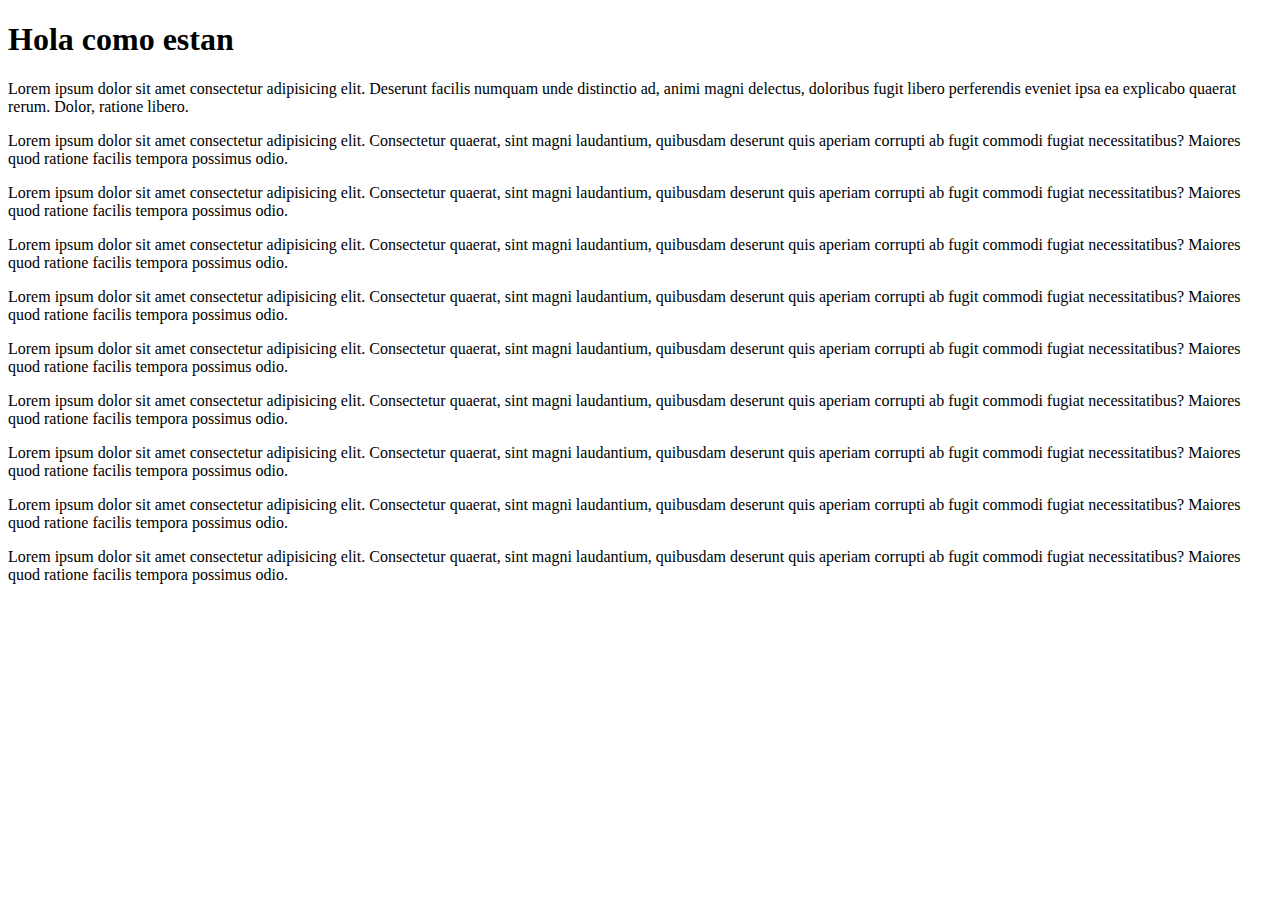
<file: Semana 1/Index.html>
<!DOCTYPE html>
<html lang="en">
<head>
    <meta charset="UTF-8">
    <meta name="viewport" content="width=device-width, initial-scale=1.0">
    <title>Document</title>
</head>
<body>
    <h1>Hola como estan</h1>

    <p>Lorem ipsum dolor sit amet consectetur adipisicing elit. Deserunt facilis numquam unde distinctio ad, animi magni delectus, doloribus fugit libero perferendis eveniet ipsa ea explicabo quaerat rerum. Dolor, ratione libero.</p>
    <p>Lorem ipsum dolor sit amet consectetur adipisicing elit. Consectetur quaerat, sint magni laudantium, quibusdam deserunt quis aperiam corrupti ab fugit commodi fugiat necessitatibus? Maiores quod ratione facilis tempora possimus odio.</p>
    <p>Lorem ipsum dolor sit amet consectetur adipisicing elit. Consectetur quaerat, sint magni laudantium, quibusdam deserunt quis aperiam corrupti ab fugit commodi fugiat necessitatibus? Maiores quod ratione facilis tempora possimus odio.</p>
    <p>Lorem ipsum dolor sit amet consectetur adipisicing elit. Consectetur quaerat, sint magni laudantium, quibusdam deserunt quis aperiam corrupti ab fugit commodi fugiat necessitatibus? Maiores quod ratione facilis tempora possimus odio.</p>
    <p>Lorem ipsum dolor sit amet consectetur adipisicing elit. Consectetur quaerat, sint magni laudantium, quibusdam deserunt quis aperiam corrupti ab fugit commodi fugiat necessitatibus? Maiores quod ratione facilis tempora possimus odio.</p>
    <p>Lorem ipsum dolor sit amet consectetur adipisicing elit. Consectetur quaerat, sint magni laudantium, quibusdam deserunt quis aperiam corrupti ab fugit commodi fugiat necessitatibus? Maiores quod ratione facilis tempora possimus odio.</p>
    <p>Lorem ipsum dolor sit amet consectetur adipisicing elit. Consectetur quaerat, sint magni laudantium, quibusdam deserunt quis aperiam corrupti ab fugit commodi fugiat necessitatibus? Maiores quod ratione facilis tempora possimus odio.</p>
    <p>Lorem ipsum dolor sit amet consectetur adipisicing elit. Consectetur quaerat, sint magni laudantium, quibusdam deserunt quis aperiam corrupti ab fugit commodi fugiat necessitatibus? Maiores quod ratione facilis tempora possimus odio.</p>
    <p>Lorem ipsum dolor sit amet consectetur adipisicing elit. Consectetur quaerat, sint magni laudantium, quibusdam deserunt quis aperiam corrupti ab fugit commodi fugiat necessitatibus? Maiores quod ratione facilis tempora possimus odio.</p>
    <p>Lorem ipsum dolor sit amet consectetur adipisicing elit. Consectetur quaerat, sint magni laudantium, quibusdam deserunt quis aperiam corrupti ab fugit commodi fugiat necessitatibus? Maiores quod ratione facilis tempora possimus odio.</p>
    
    <script src="code.js"></script>
</body>
</html>
</file>
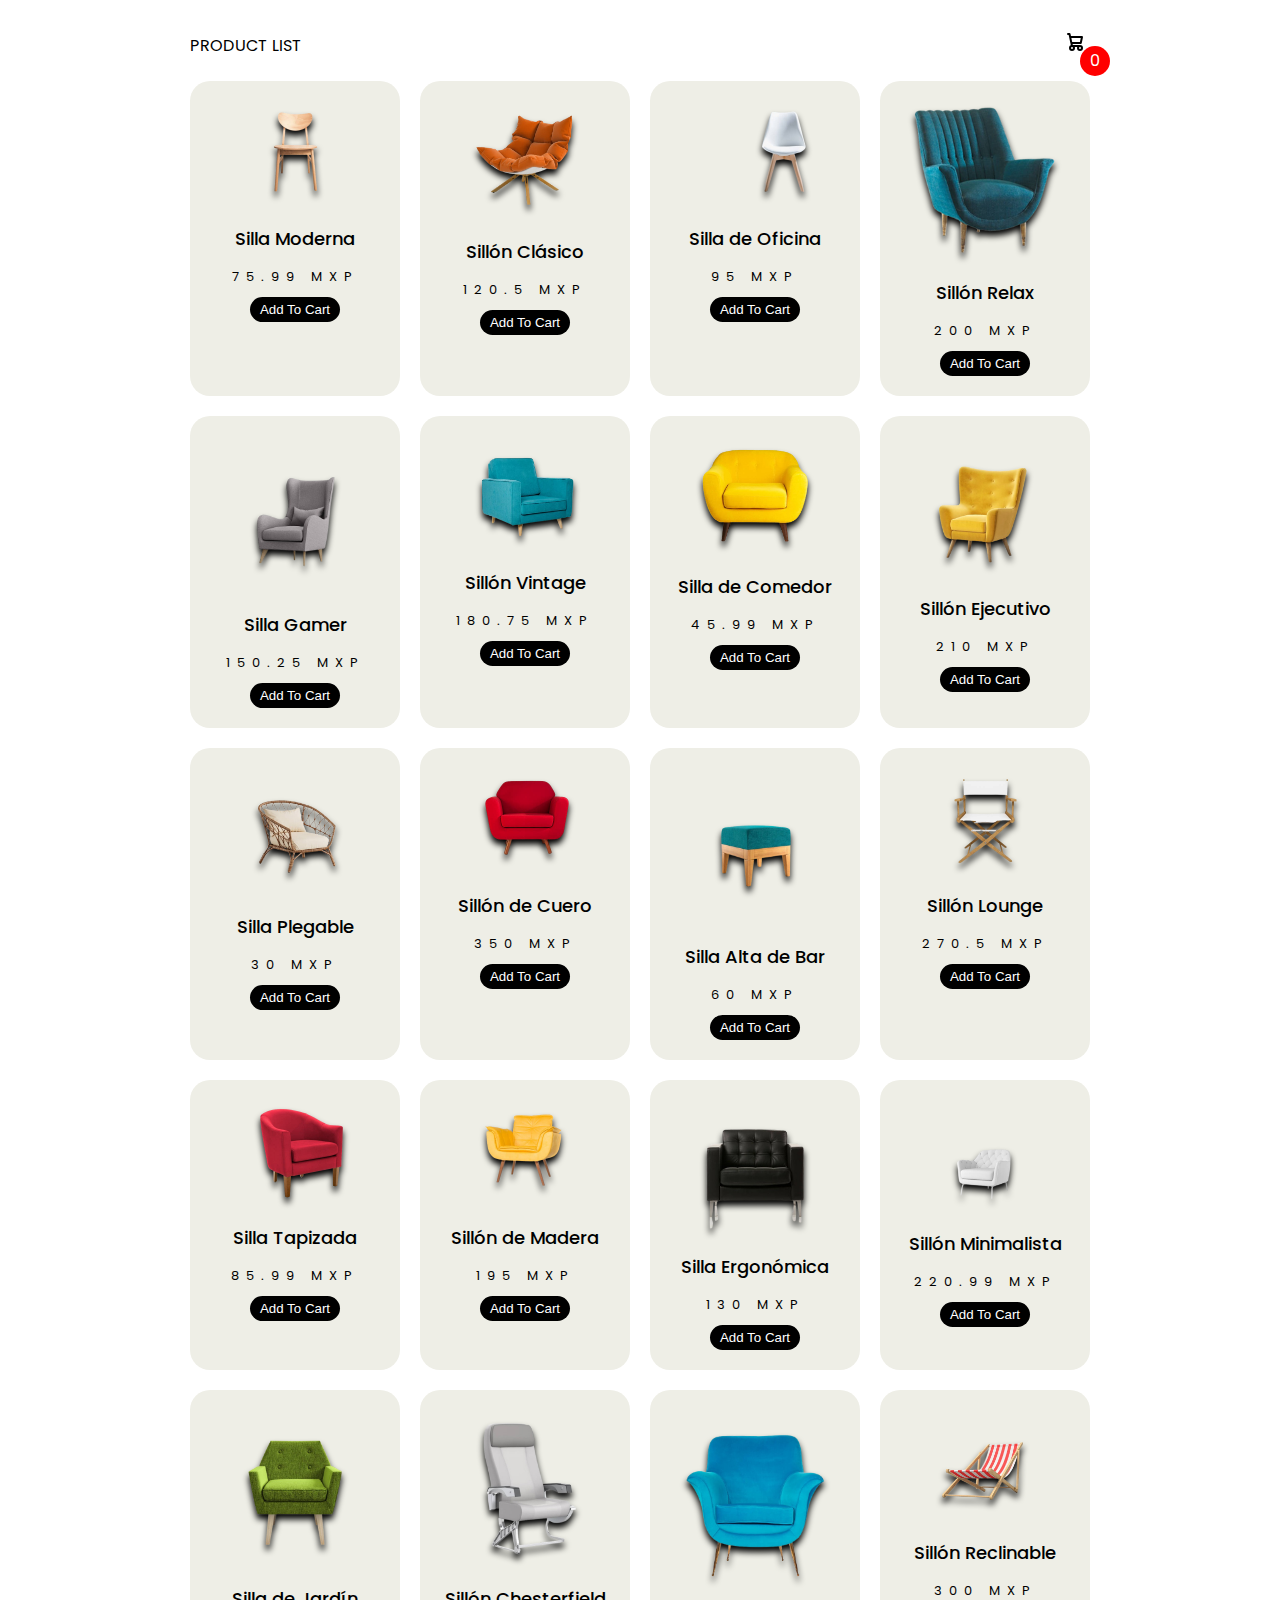
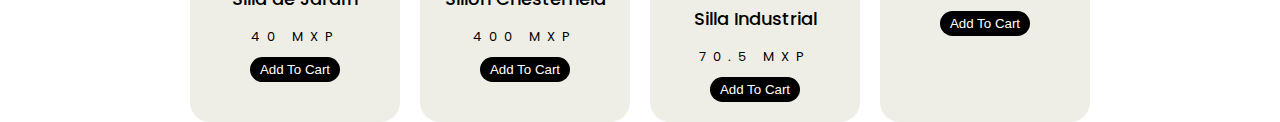
<file: Semana 10/index.html>
<!DOCTYPE html>
<html lang="en">
<head>
    <meta charset="UTF-8">
    <meta name="viewport" content="width=device-width, initial-scale=1.0">
    <!--Importar el estilo css-->
    <link rel="stylesheet" href="style.css">
    <title>Proyecto Ecommerce</title>
</head>
<body>
    <div class="container">
        <header>
            <div class="title">PRODUCT LIST</div>
            <div class="icon-cart">
                <!--Referencia del icono https://flowbite.com/icons/-->
                <svg class="w-6 h-6 text-gray-800 dark:text-white" aria-hidden="true" xmlns="http://www.w3.org/2000/svg" width="24" height="24" fill="none" viewBox="0 0 24 24">
                    <path stroke="currentColor" stroke-linecap="round" stroke-linejoin="round" stroke-width="2" d="M5 4h1.5L9 16m0 0h8m-8 0a2 2 0 1 0 0 4 2 2 0 0 0 0-4Zm8 0a2 2 0 1 0 0 4 2 2 0 0 0 0-4Zm-8.5-3h9.25L19 7H7.312"/>
                  </svg>
                <span>0</span>
            </div>
        </header>

        <div class="listProduct">
            <div class="item">
                
            </div>
        </div>
    </div>

    <div class="cartTab">
        <h1>Shooping Cart</h1>
        <div class="listCart">
            <div class="item">
            </div>
        </div>
        <div class="btn">
            <button class="close">CLOSE</button>
            <button class="checkout">CHECK OUT</button>
        </div>
    </div>
    <script src="app.js"></script>
</body>
</html>
</file>
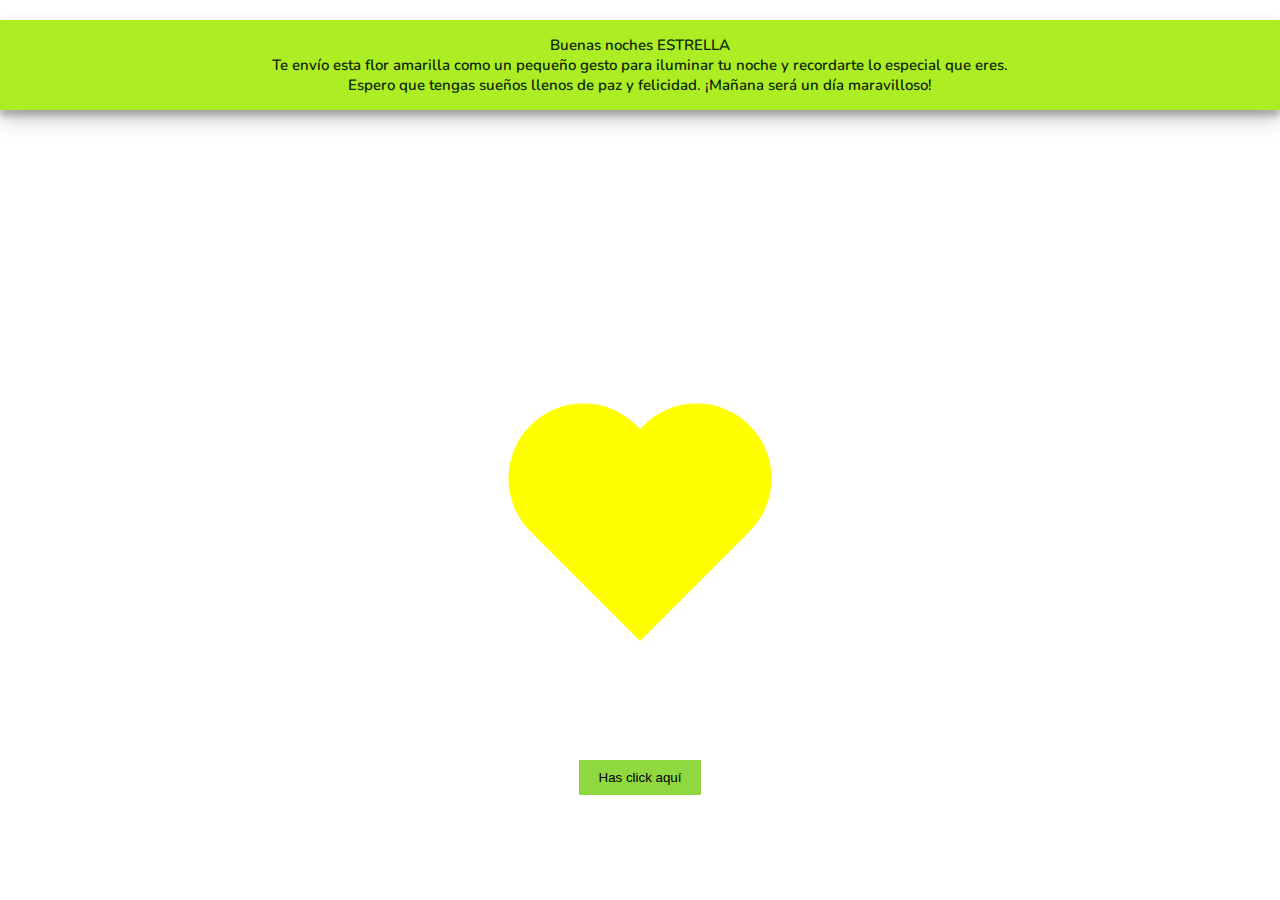
<file: Semana 15/index.html>
<!DOCTYPE html>
<html lang="en">
<head>
    <meta charset="UTF-8">
    <style>
        .back {

            position: fixed;
            padding: 0;
            margin: 0;
            top: 0;
            left: 0;
            width: 100%;
            height: 100%;
            background: white;
            animation-name: backdiv;
            animation-duration: 3500ms;
            animation-iteration-count: infinite;
            height: 100vh;
        }

        .heart {
            position: absolute;
            margin: auto;
            top: 170px;
            right: 0;
            bottom: 0;
            left: 0;
            background-color: yellow;
            height: 150px;
            width: 150px;
            transform: rotate(-45deg);
            animation-name: beat;
            animation-duration: 3500ms;
            animation-iteration-count: infinite;
        }

        .heart:after {
            background-color: yellow;
            content: "";
            border-radius: 50%;
            position: absolute;
            width: 150px;
            height: 150px;
            top: 0;
            left: 80px;
        }

        .heart:before {
            background-color: yellow;
            content: "";
            border-radius: 50%;
            position: absolute;
            width: 150px;
            height: 150px;
            top: -80px;
            left: 0;
        }

        @keyframes backdiv {
            50% {
                background: #87eb7efd;
            }
        }

        @keyframes beat {
            0% {
                transform: scale(1) rotate(-45deg);
            }

            50% {
                transform: scale(0.6) rotate(-45deg);
            }
        }

        .bday {
            text-align: center;
            box-shadow: 0 10px 20px rgba(0, 0, 0, 0.19), 0 6px 6px rgba(0, 0, 0, 0.23);
            font-size: 15px;
            font-family: 'Nunito', sans-serif;
            font-weight: 600;
            color: #0e2804;
            margin: 20px auto;
            padding: 15px;
            background-color: #aded23;
        }

        button {
            background-color: rgb(143, 216, 64);
            display: block; 
            margin: 20px auto; 
            padding: 10px 20px; 
            color: white; 
            border: none;
            margin-top: 70vh;
             
        }
        a{
            color: black;
            font-weight: 20px;
            text-decoration: none;
        }

        .elements {
            display: flex;
            align-items: center;
            justify-content: center;
           
        }
    </style>
    <link rel="preconnect" href="https://fonts.gstatic.com">
    <link rel="preconnect" href="https://fonts.googleapis.com">
<link rel="preconnect" href="https://fonts.gstatic.com" crossorigin>
<link href="https://fonts.googleapis.com/css2?family=Pacifico&display=swap" rel="stylesheet">
    <link href="https://fonts.googleapis.com/css2?family=Nunito:wght@600&display=swap" rel="stylesheet">
    <title>Flores Amarillas</title>
</head>
<body>
    <div class="back">
        <div class="bday">Buenas noches ESTRELLA <br>Te envío esta flor amarilla como un pequeño gesto para iluminar tu noche y recordarte lo especial que eres.<br> Espero que tengas sueños llenos de paz y felicidad. ¡Mañana será un día maravilloso!</div>
        
        <div class="elements">
            <div class="heart"></div>
            <footer>
                <div class="boton">
                    <button><a href="index2.html"><span>Has click aquí</span></a></button>
                </div>
            </footer>
        </div>
       
    </div>
    
</body>
</html>
</file>
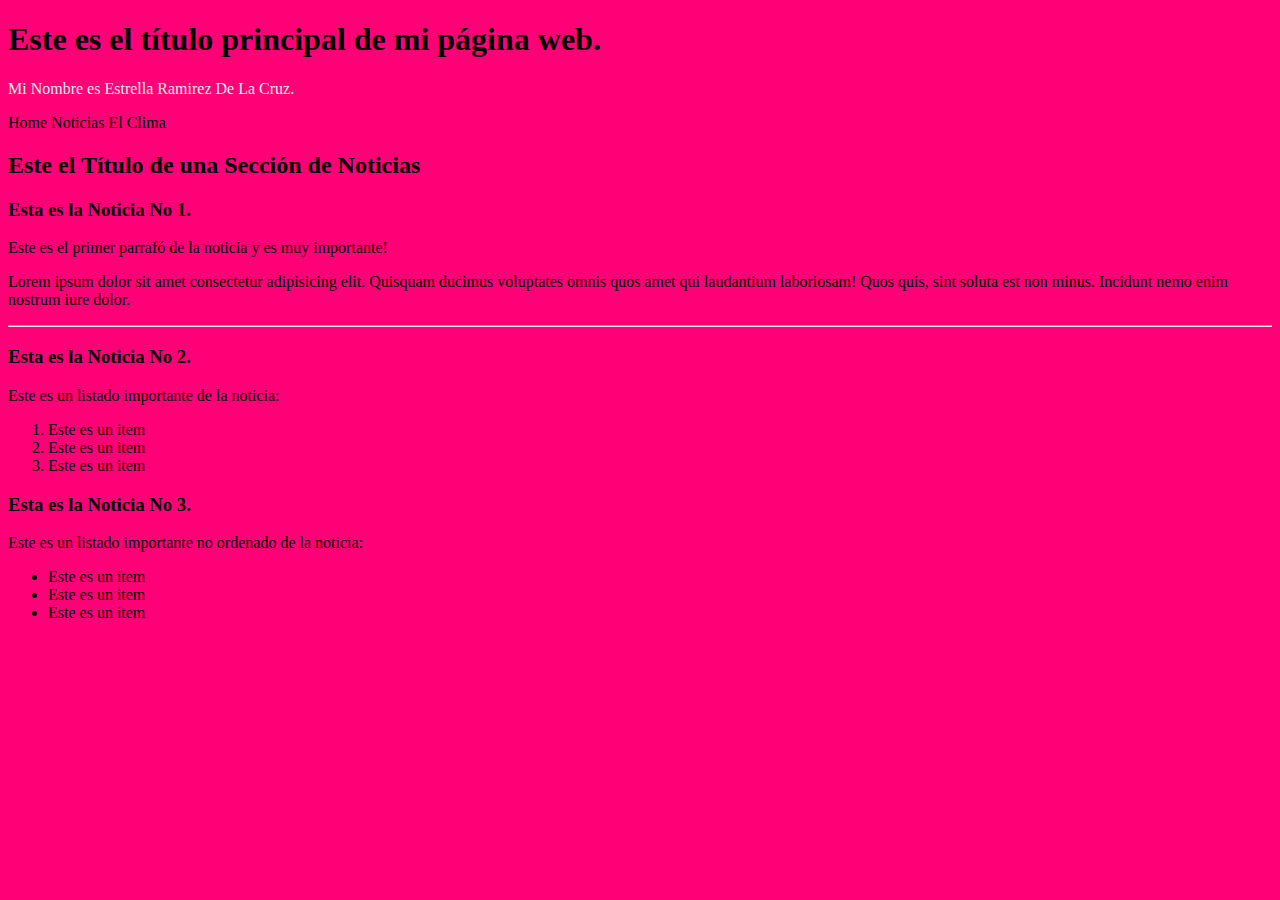
<file: Semana 2/Index.html>
<!DOCTYPE html>
<html lang="en">
<head>
    <meta charset="UTF-8">
    <meta name="viewport" content="width=device-width, initial-scale=1.0">
    <title>Mi Página Web</title>
</head>
<body style="background-color: rgb(255, 0, 119);">
    <h1>Este es el título principal de mi página web.</h1>
    
    <p style="color: rgb(234, 234, 234);">Mi Nombre es Estrella Ramirez De La Cruz.</p>
    
    <p>Home Noticias El Clima</p>

    <h2>Este el Título de una Sección de Noticias</h2>

    <h3>Esta es la Noticia No 1.</h3>

    <p>Este es el primer parrafó de la noticia y es muy importante!</p>

    <p>Lorem ipsum dolor sit amet consectetur adipisicing elit. 
    Quisquam ducimus voluptates omnis quos amet qui laudantium laboriosam!
    Quos quis, sint soluta est non minus. Incidunt nemo enim nostrum iure dolor.</p>
    <hr>

    <h3>Esta es la Noticia No 2.</h3>

    <p>Este es un listado importante de la noticia:</p>
    <ol>
        <li>Este es un item</li>
        <li>Este es un item</li>
        <li>Este es un item</li>
    </ol>

    <h3>Esta es la Noticia No 3.</h3>

    <p>Este es un listado importante no ordenado de la noticia:</p>
    <ul>
        <li>Este es un item</li>
        <li>Este es un item</li>
        <li>Este es un item</li>
    </ul>
</body>
</html>
</file>
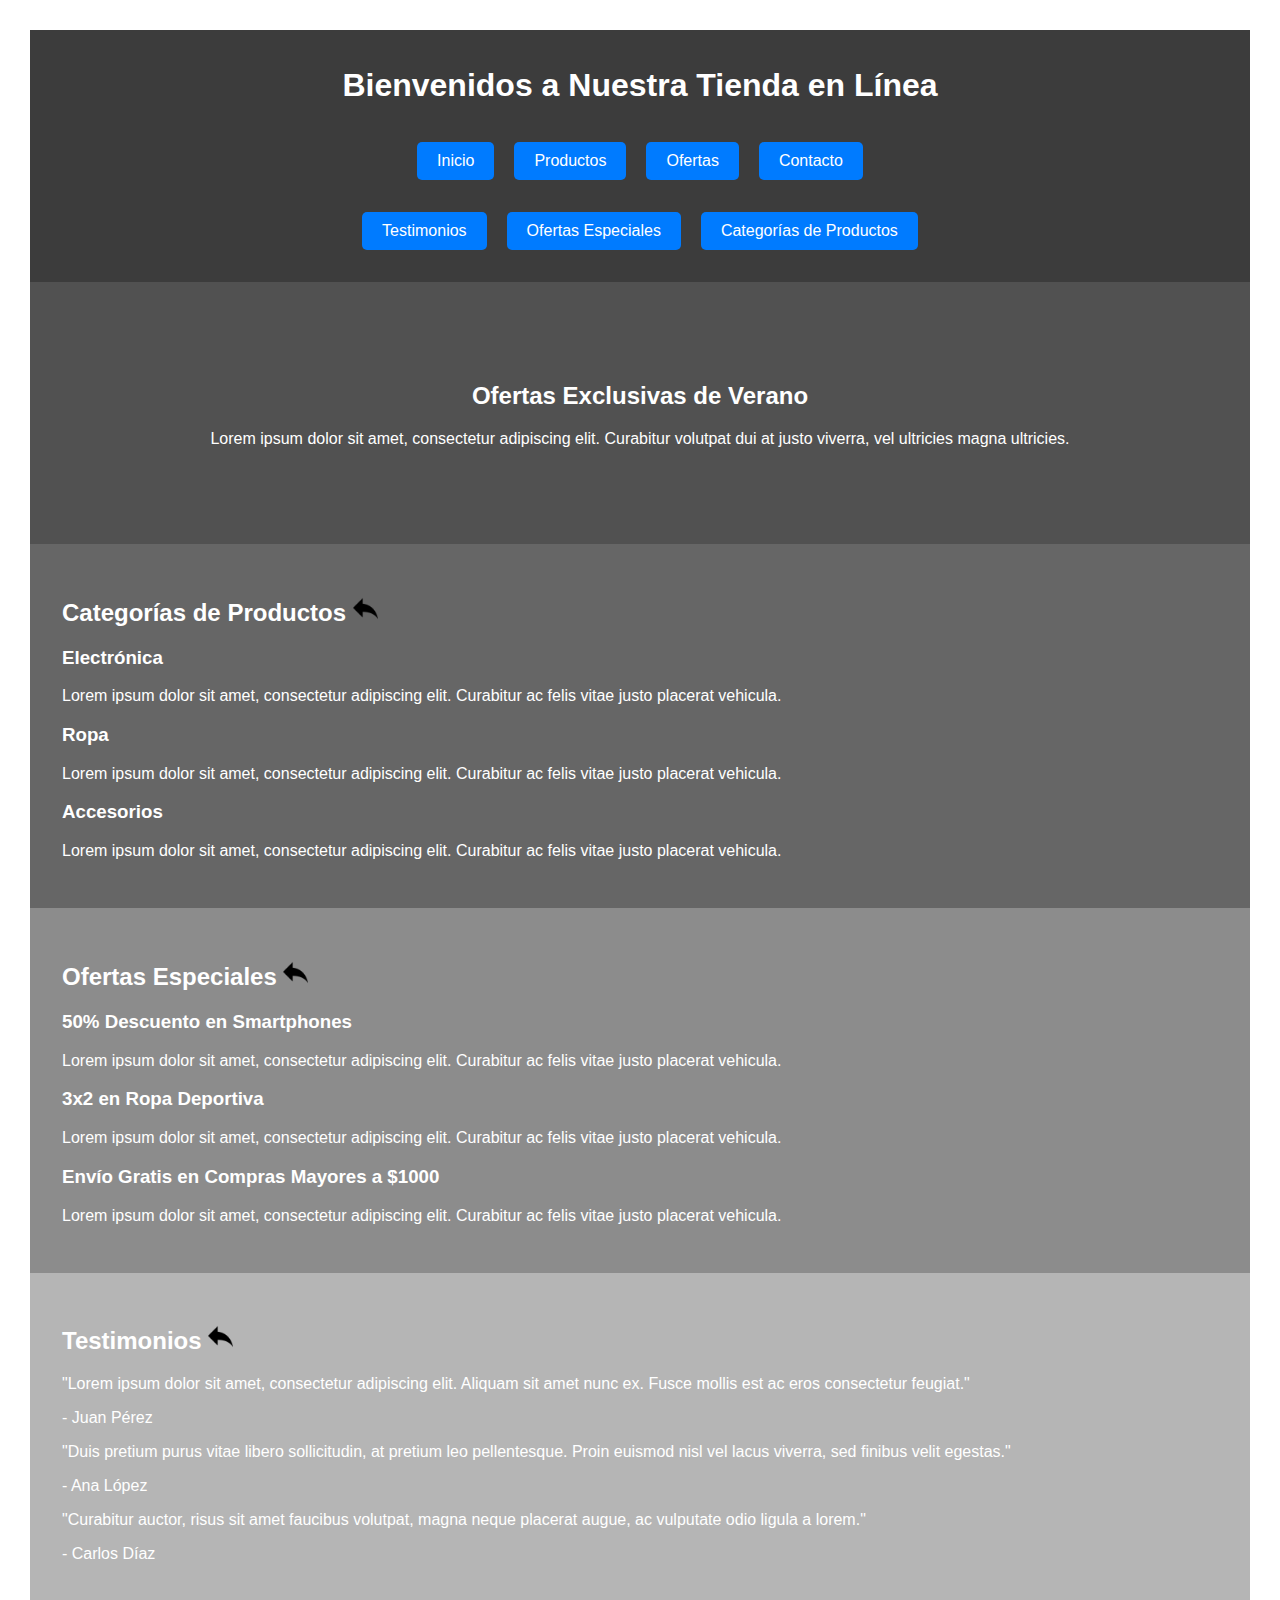
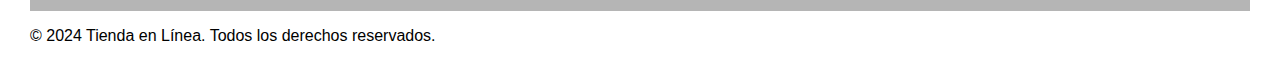
<file: Semana 3/Index.html>
<!DOCTYPE html>
<html lang="en">

<head>
    <meta charset="UTF-8">
    <meta name="viewport" content="width=device-width, initial-scale=1.0">
    <title>Semana 3 Sitio Web Personal</title>
    <link rel="stylesheet" href="style.css">
</head>

<body>
    <header>
        <h1>Bienvenidos a Nuestra Tienda en Línea</h1>
        <nav id="my_nav">
            <div class="out">
                <a href="#">Inicio</a></li>
                <a href="#">Productos</a></li>
                <a href="#">Ofertas</a></li>
                <a href="#">Contacto</a></li>
            </div>
            <div class="in">
                <a href="#section_testimonials">Testimonios</a>
                <a href="#section_offers">Ofertas Especiales</a>
                <a href="#section_categories">Categorías de Productos</a>
            </div>
        </nav>
    </header>

    <section class="hero">
        <h2>Ofertas Exclusivas de Verano</h2>
        <p>Lorem ipsum dolor sit amet, consectetur adipiscing elit. Curabitur volutpat dui at justo viverra, vel
            ultricies magna ultricies.</p>
    </section>

    <section class="s1" id="section_categories">
        <h2>Categorías de Productos
            <a href="#my_nav">
                <img class="my_back" src="/Semana 3/assets/back.png" alt="back">
            </a>
        </h2>
        <div>
            <h3>Electrónica</h3>
            <p>Lorem ipsum dolor sit amet, consectetur adipiscing elit. Curabitur ac felis vitae justo placerat
                vehicula.</p>
        </div>
        <div>
            <h3>Ropa</h3>
            <p>Lorem ipsum dolor sit amet, consectetur adipiscing elit. Curabitur ac felis vitae justo placerat
                vehicula.</p>
        </div>
        <div>
            <h3>Accesorios</h3>
            <p>Lorem ipsum dolor sit amet, consectetur adipiscing elit. Curabitur ac felis vitae justo placerat
                vehicula.</p>
        </div>
    </section>
    <section class="s2" id="section_offers">
        <h2>Ofertas Especiales
            <a href="#my_nav">
                <img class="my_back" src="/Semana 3/assets/back.png" alt="back">
            </a>
        </h2>
        <div>
            <h3>50% Descuento en Smartphones</h3>
            <p>Lorem ipsum dolor sit amet, consectetur adipiscing elit. Curabitur ac felis vitae justo placerat
                vehicula.</p>
        </div>
        <div>
            <h3>3x2 en Ropa Deportiva</h3>
            <p>Lorem ipsum dolor sit amet, consectetur adipiscing elit. Curabitur ac felis vitae justo placerat
                vehicula.</p>
        </div>
        <div>
            <h3>Envío Gratis en Compras Mayores a $1000</h3>
            <p>Lorem ipsum dolor sit amet, consectetur adipiscing elit. Curabitur ac felis vitae justo placerat
                vehicula.</p>
        </div>
    </section>

    <section class="s3" id="section_testimonials">
        <h2>Testimonios
            <a href="#my_nav">
                <img class="my_back" src="/Semana 3/assets/back.png" alt="back">
            </a>
        </h2>
        <div>
            <p>"Lorem ipsum dolor sit amet, consectetur adipiscing elit. Aliquam sit amet nunc ex. Fusce mollis est ac
                eros consectetur feugiat."</p>
            <p>- Juan Pérez</p>
        </div>
        <div>
            <p>"Duis pretium purus vitae libero sollicitudin, at pretium leo pellentesque. Proin euismod nisl vel lacus
                viverra, sed finibus velit egestas."</p>
            <p>- Ana López</p>
        </div>
        <div>
            <p>"Curabitur auctor, risus sit amet faucibus volutpat, magna neque placerat augue, ac vulputate odio ligula
                a lorem."</p>
            <p>- Carlos Díaz</p>
        </div>
    </section>

    <footer>
        <p>&copy; 2024 Tienda en Línea. Todos los derechos reservados.</p>
    </footer>
</body>

</html>
</file>
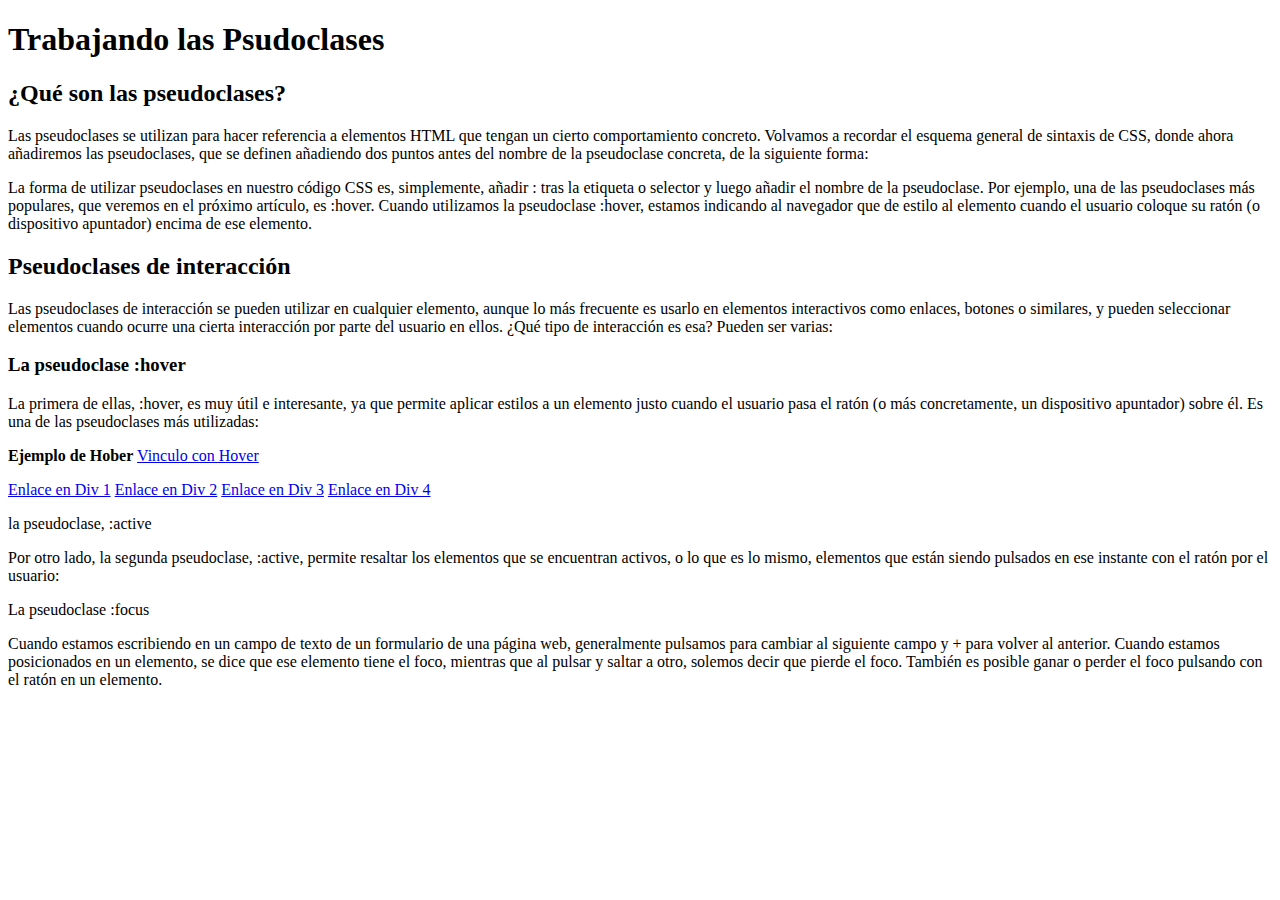
<file: Semana 4/Index.html>
<!DOCTYPE html>
<html lang="en">
<head>
    <meta charset="UTF-8">
    <meta name="viewport" content="width=device-width, initial-scale=1.0">
    <link rel="stylesheet" href="style.css">
    <title>Pseudo Clases</title>

</head>
<body>
    <h1>Trabajando las Psudoclases</h1>
    <h2>¿Qué son las pseudoclases?</h2>
    <p>Las pseudoclases se utilizan para hacer referencia a elementos HTML que tengan un cierto comportamiento concreto. Volvamos a recordar el esquema general de sintaxis de CSS, donde ahora añadiremos las pseudoclases, que se definen añadiendo dos puntos antes del nombre de la pseudoclase concreta, de la siguiente forma:</p>
    <p>La forma de utilizar pseudoclases en nuestro código CSS es, simplemente, añadir : tras la etiqueta o selector y luego añadir el nombre de la pseudoclase. Por ejemplo, una de las pseudoclases más populares, que veremos en el próximo artículo, es :hover.
    Cuando utilizamos la pseudoclase :hover, estamos indicando al navegador que de estilo al elemento cuando el usuario coloque su ratón (o dispositivo apuntador) encima de ese elemento.</p>
    <h2>Pseudoclases de interacción</h2>
    <p>Las pseudoclases de interacción se pueden utilizar en cualquier elemento, aunque lo más frecuente es usarlo en elementos interactivos como enlaces, botones o similares, y pueden seleccionar elementos cuando ocurre una cierta interacción por parte del usuario en ellos. ¿Qué tipo de interacción es esa? Pueden ser varias:</p>
    <h3>La pseudoclase :hover</h3>
    <p>La primera de ellas, :hover, es muy útil e interesante, ya que permite aplicar estilos a un elemento justo cuando el usuario pasa el ratón (o más concretamente, un dispositivo apuntador) sobre él. Es una de las pseudoclases más utilizadas:</p>
    <p><strong>Ejemplo de Hober</strong>
    <a href="#">Vinculo con Hover</a>
    </p>
    <div>
        <a href="#">Enlace en Div 1</a>
        <a href="#">Enlace en Div 2</a>
        <a href="#">Enlace en Div 3</a>
        <a href="#">Enlace en Div 4</a>
    </div>
    <p>la pseudoclase, :active</p>
    <p>Por otro lado, la segunda pseudoclase, :active, permite resaltar los elementos que se encuentran activos,  o lo que es lo mismo, elementos que están siendo pulsados en ese instante con el ratón por el usuario:</p>
    
    <p>La pseudoclase :focus</p>
    <p>Cuando estamos escribiendo en un campo de texto de un formulario de una página web, generalmente pulsamos  para cambiar al siguiente campo y + para volver al anterior. Cuando estamos posicionados en un elemento, se dice que ese elemento tiene el foco, mientras que al pulsar  y saltar a otro, solemos decir que pierde el foco. También es posible ganar o perder el foco pulsando con el ratón en un elemento.</p>
    
</body>
</html>
</file>
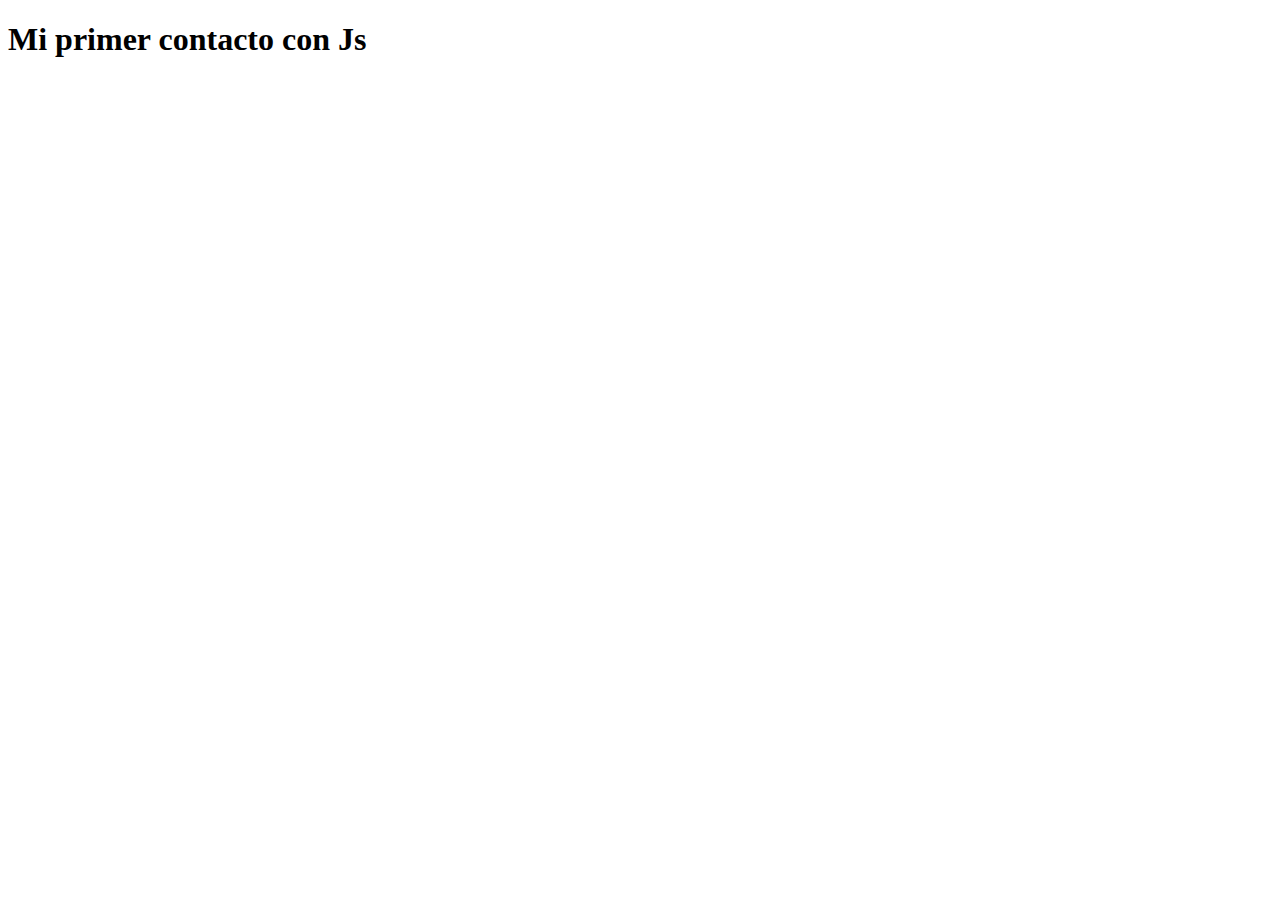
<file: Semana 5/Index.html>
<!DOCTYPE html>
<html lang="en">
<head>
    <meta charset="UTF-8">
    <meta name="viewport" content="width=device-width, initial-scale=1.0">
    <title>Empezando con JS</title>
    <head>
        <body>
           <h1>Mi primer contacto con Js</h1> 
           <!--Esta linea integra js-->
          <script src="variables.js"></script>
        </body>
    </head>
 </html>
</file>
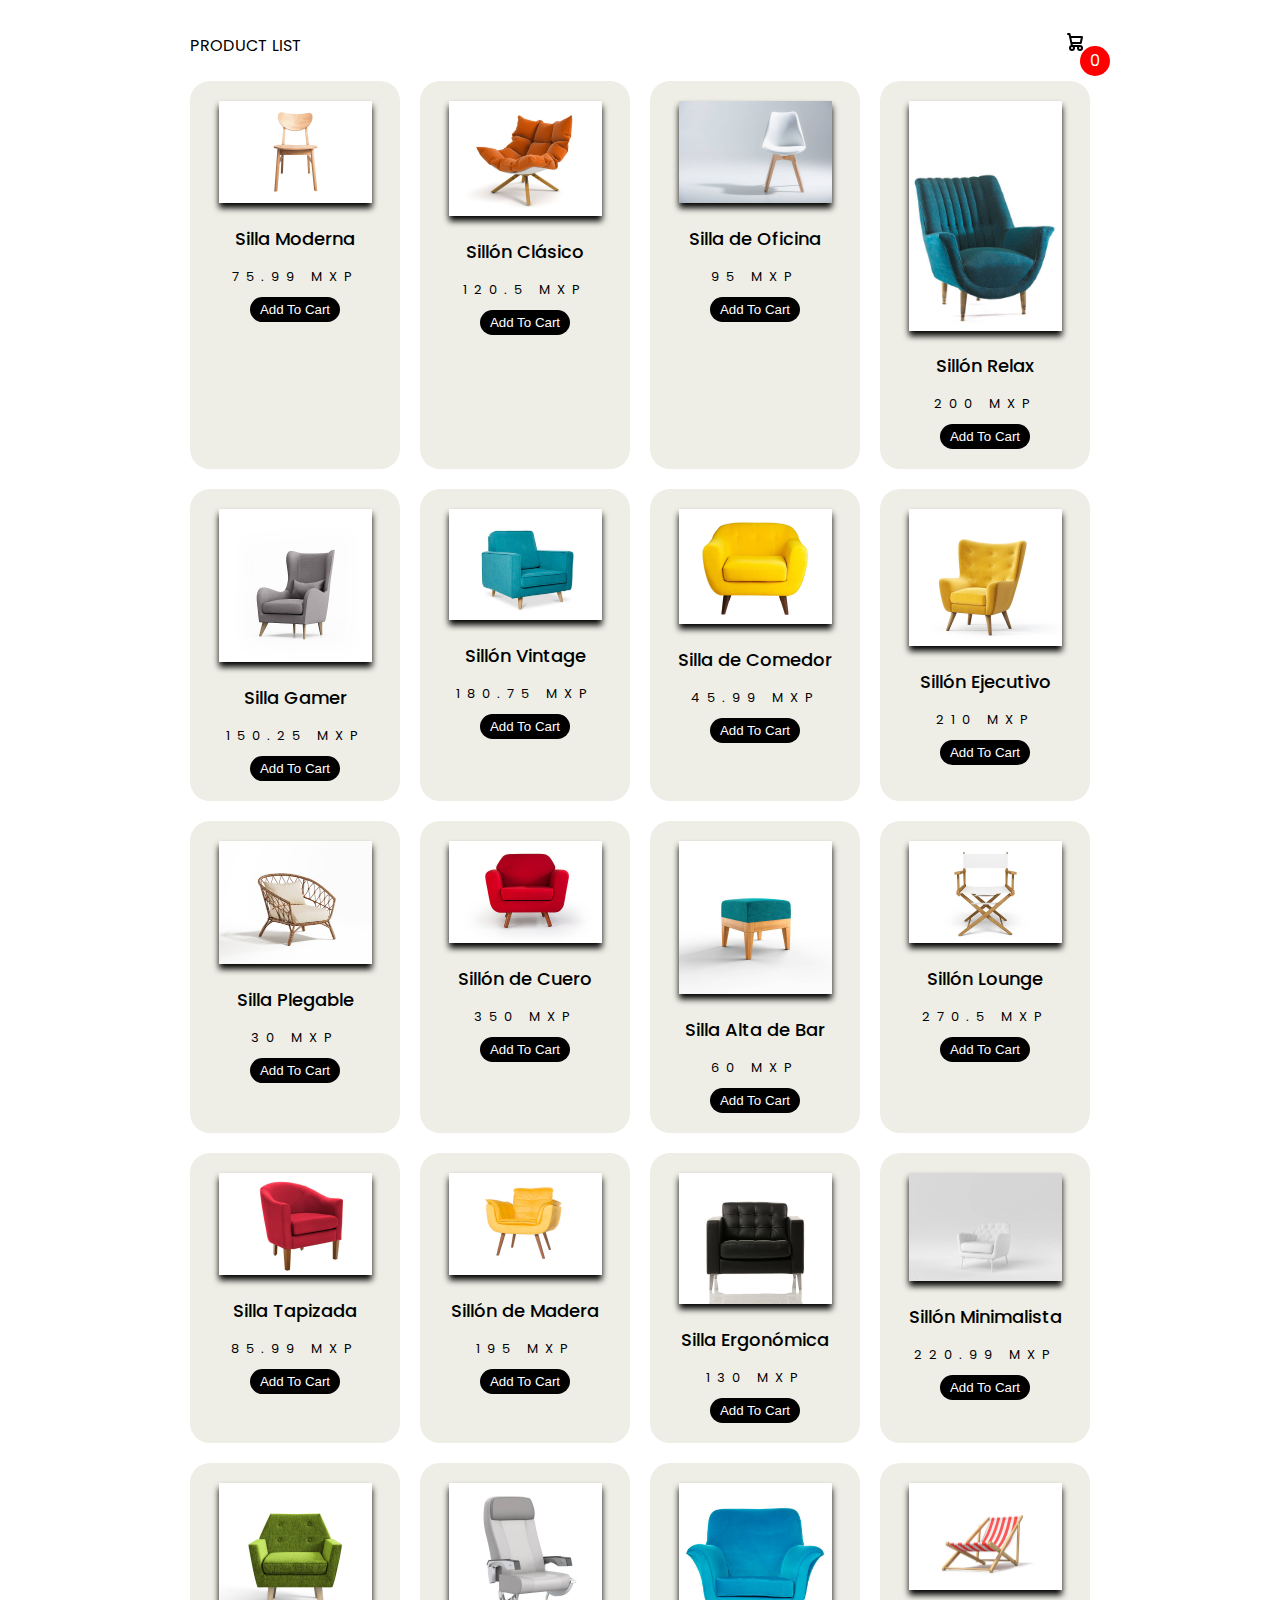
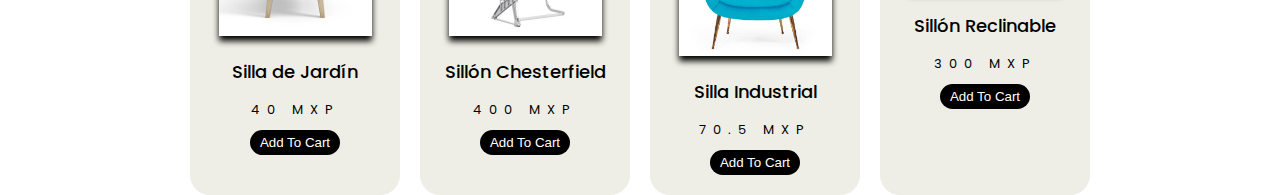
<file: Semana 9/index.html>
<!DOCTYPE html>
<html lang="en">
<head>
    <meta charset="UTF-8">
    <meta name="viewport" content="width=device-width, initial-scale=1.0">
    <!--Importar el estilo css-->
    <link rel="stylesheet" href="style.css">
    <title>Proyecto Ecommerce</title>
</head>
<body>
    <div class="container">
        <header>
            <div class="title">PRODUCT LIST</div>
            <div class="icon-cart">
                <!--Referencia del icono https://flowbite.com/icons/-->
                <svg class="w-6 h-6 text-gray-800 dark:text-white" aria-hidden="true" xmlns="http://www.w3.org/2000/svg" width="24" height="24" fill="none" viewBox="0 0 24 24">
                    <path stroke="currentColor" stroke-linecap="round" stroke-linejoin="round" stroke-width="2" d="M5 4h1.5L9 16m0 0h8m-8 0a2 2 0 1 0 0 4 2 2 0 0 0 0-4Zm8 0a2 2 0 1 0 0 4 2 2 0 0 0 0-4Zm-8.5-3h9.25L19 7H7.312"/>
                  </svg>
                <span>0</span>
            </div>
        </header>

        <div class="listProduct">
            <div class="item">
                <img src="assets/1.png" alt="sillas">
                <h2>NAME PRODUCT</h2>
                <div class="price">$200.00 MXP</div>
                <button class="addCart">Add To Cart</button>
            </div>
        </div>
    </div>

    <div class="cartTab">
        <h1>Shooping Cart</h1>
        <div class="listCart">
            <div class="item">
                <div class="image">
                    <img src="assets/1.png" alt="imagen">
                </div>
                <div class="name">
                    NAME
                </div>
                <div class="totalPrice">
                    $200.00
                </div>
                <div class="quantity">
                    <span class="minus"><</span>
                    <span>1</span>
                    <span class="plus">></span>
                </div>
            </div>
            <div class="item">
                <div class="image">
                    <img src="assets/1.png" alt="imagen">
                </div>
                <div class="name">
                    NAME
                </div>
                <div class="totalPrice">
                    $200.00
                </div>
                <div class="quantity">
                    <span class="minus"><</span>
                    <span>1</span>
                    <span class="plus">></span>
                </div>
            </div>
            <div class="item">
                <div class="image">
                    <img src="assets/1.png" alt="imagen">
                </div>
                <div class="name">
                    NAME
                </div>
                <div class="totalPrice">
                    $200.00
                </div>
                <div class="quantity">
                    <span class="minus"><</span>
                    <span>1</span>
                    <span class="plus">></span>
                </div>
            </div>
            <div class="item">
                <div class="image">
                    <img src="assets/1.png" alt="imagen">
                </div>
                <div class="name">
                    NAME
                </div>
                <div class="totalPrice">
                    $200.00
                </div>
                <div class="quantity">
                    <span class="minus"><</span>
                    <span>1</span>
                    <span class="plus">></span>
                </div>
            </div>
            <div class="item">
                <div class="image">
                    <img src="assets/1.png" alt="imagen">
                </div>
                <div class="name">
                    NAME
                </div>
                <div class="totalPrice">
                    $200.00
                </div>
                <div class="quantity">
                    <span class="minus"><</span>
                    <span>1</span>
                    <span class="plus">></span>
                </div>
            </div>
            <div class="item">
                <div class="image">
                    <img src="assets/1.png" alt="imagen">
                </div>
                <div class="name">
                    NAME
                </div>
                <div class="totalPrice">
                    $200.00
                </div>
                <div class="quantity">
                    <span class="minus"><</span>
                    <span>1</span>
                    <span class="plus">></span>
                </div>
            </div>
            <div class="item">
                <div class="image">
                    <img src="assets/1.png" alt="imagen">
                </div>
                <div class="name">
                    NAME
                </div>
                <div class="totalPrice">
                    $200.00
                </div>
                <div class="quantity">
                    <span class="minus"><</span>
                    <span>1</span>
                    <span class="plus">></span>
                </div>
            </div>
            <div class="item">
                <div class="image">
                    <img src="assets/1.png" alt="imagen">
                </div>
                <div class="name">
                    NAME
                </div>
                <div class="totalPrice">
                    $200.00
                </div>
                <div class="quantity">
                    <span class="minus"><</span>
                    <span>1</span>
                    <span class="plus">></span>
                </div>
            </div>
            <div class="item">
                <div class="image">
                    <img src="assets/1.png" alt="imagen">
                </div>
                <div class="name">
                    NAME
                </div>
                <div class="totalPrice">
                    $200.00
                </div>
                <div class="quantity">
                    <span class="minus"><</span>
                    <span>1</span>
                    <span class="plus">></span>
                </div>
            </div>
            <div class="item">
                <div class="image">
                    <img src="assets/1.png" alt="imagen">
                </div>
                <div class="name">
                    NAME
                </div>
                <div class="totalPrice">
                    $200.00
                </div>
                <div class="quantity">
                    <span class="minus"><</span>
                    <span>1</span>
                    <span class="plus">></span>
                </div>
            </div>
        </div>
        <div class="btn">
            <button class="close">CLOSE</button>
            <button class="checkout">CHECK OUT</button>
        </div>
    </div>
    <script src="app.js"></script>
</body>
</html>
</file>
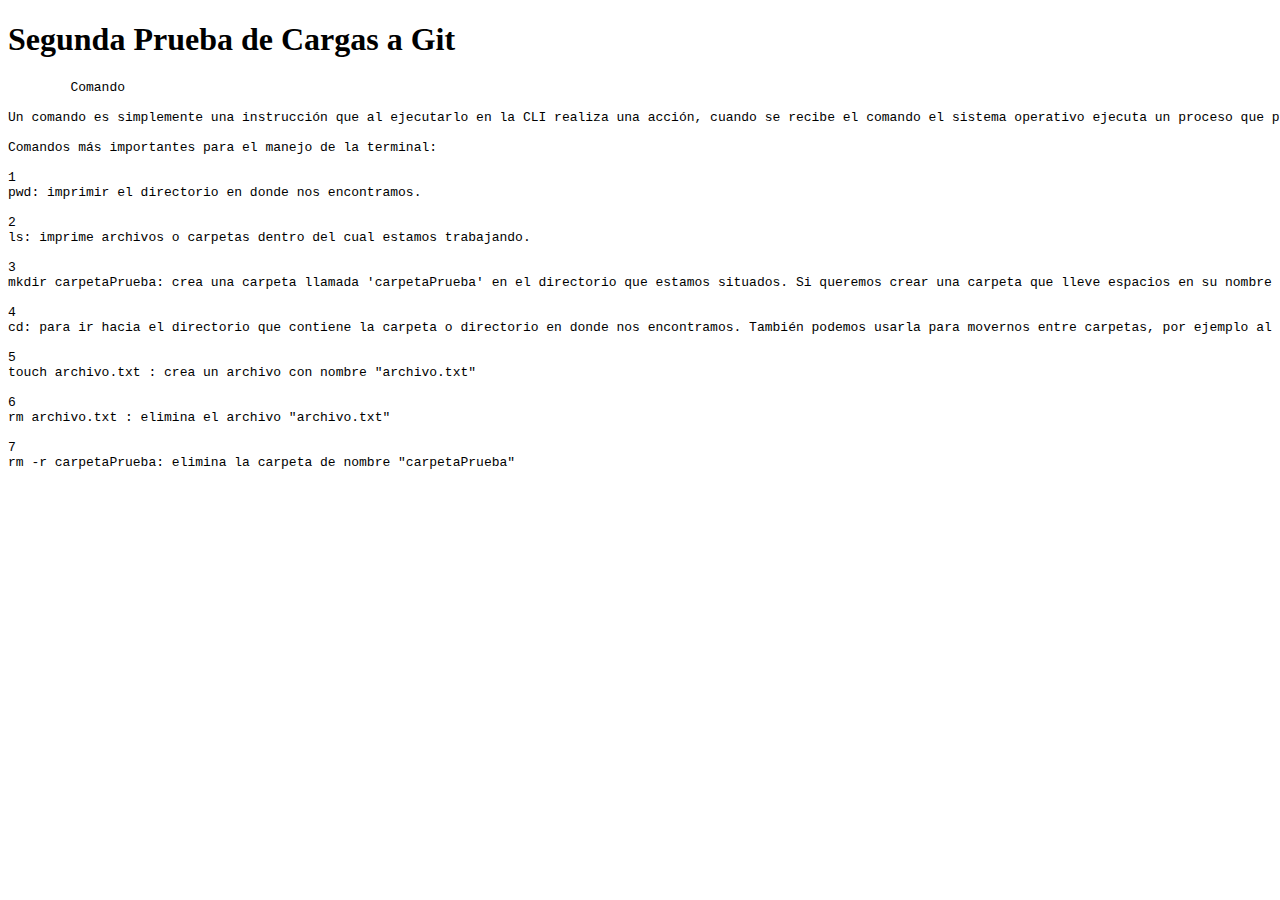
<file: Semana 1/Prueba 1/Index.html>
<!DOCTYPE html>
<html lang="en">
<head>
    <meta charset="UTF-8">
    <meta name="viewport" content="width=device-width, initial-scale=1.0">
    <title>Document</title>
</head>
<body>
    <h1>Segunda Prueba de Cargas a Git</h1>
    <pre>
        Comando

Un comando es simplemente una instrucción que al ejecutarlo en la CLI realiza una acción, cuando se recibe el comando el sistema operativo ejecuta un proceso que puede leerlo, manipular datos y producir una salida.

Comandos más importantes para el manejo de la terminal:

1
pwd: imprimir el directorio en donde nos encontramos. 

2
ls: imprime archivos o carpetas dentro del cual estamos trabajando. 

3
mkdir carpetaPrueba: crea una carpeta llamada 'carpetaPrueba' en el directorio que estamos situados. Si queremos crear una carpeta que lleve espacios en su nombre se debe utilizar comillas. Por ej "PrepCourse Henry" 

4
cd: para ir hacia el directorio que contiene la carpeta o directorio en donde nos encontramos. También podemos usarla para movernos entre carpetas, por ejemplo al usar cd carpetaPrueba cambiamos de la carpeta actual hacia "carpetaPrueba"

5
touch archivo.txt : crea un archivo con nombre "archivo.txt"

6
rm archivo.txt : elimina el archivo "archivo.txt"

7
rm -r carpetaPrueba: elimina la carpeta de nombre "carpetaPrueba"
    </pre>
</body>
</html>
</file>
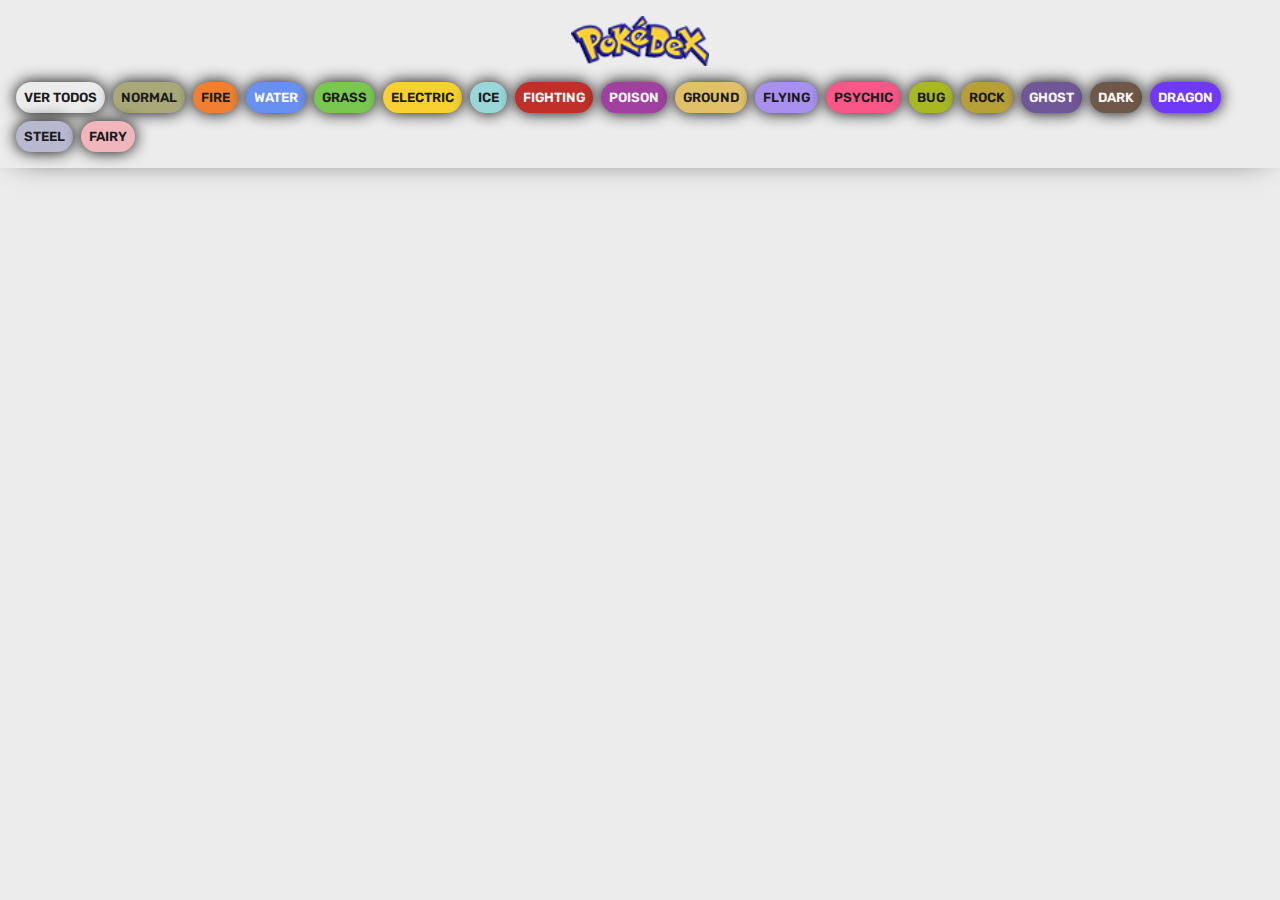
<file: Semana 14/archivos-iniciales/index.html>
<!DOCTYPE html>
<html lang="es">
<head>
    <meta charset="UTF-8">
    <meta http-equiv="X-UA-Compatible" content="IE=edge">
    <meta name="viewport" content="width=device-width, initial-scale=1.0">
    <title>Pokédex</title>
    <link rel="stylesheet" href="./css/main.css">
</head>
<body>
    
    <header>
        <nav class="nav">
            <img src="./img/logo.png" alt="Logo Pokédex" height="50px">
            <ul class="nav-list">
                <li class="nav-item"><button class="btn btn-header" id="ver-todos">Ver todos</button></li> 
                <li class="nav-item"><button class="btn btn-header normal" id="normal">Normal</button></li>
                <li class="nav-item"><button class="btn btn-header fire" id="fire">Fire</button></li>
                <li class="nav-item"><button class="btn btn-header water" id="water">Water</button></li>
                <li class="nav-item"><button class="btn btn-header grass" id="grass">Grass</button></li>
                <li class="nav-item"><button class="btn btn-header electric" id="electric">Electric</button></li>
                <li class="nav-item"><button class="btn btn-header ice" id="ice">Ice</button></li>
                <li class="nav-item"><button class="btn btn-header fighting" id="fighting">Fighting</button></li>
                <li class="nav-item"><button class="btn btn-header poison" id="poison">Poison</button></li>
                <li class="nav-item"><button class="btn btn-header ground" id="ground">Ground</button></li>
                <li class="nav-item"><button class="btn btn-header flying" id="flying">Flying</button></li>
                <li class="nav-item"><button class="btn btn-header psychic" id="psychic">Psychic</button></li>
                <li class="nav-item"><button class="btn btn-header bug" id="bug">Bug</button></li>
                <li class="nav-item"><button class="btn btn-header rock" id="rock">Rock</button></li>
                <li class="nav-item"><button class="btn btn-header ghost" id="ghost">Ghost</button></li>
                <li class="nav-item"><button class="btn btn-header dark" id="dark">Dark</button></li>
                <li class="nav-item"><button class="btn btn-header dragon" id="dragon">Dragon</button></li>
                <li class="nav-item"><button class="btn btn-header steel" id="steel">Steel</button></li>
                <li class="nav-item"><button class="btn btn-header fairy" id="fairy">Fairy</button></li>
            </ul>
        </nav>
    </header>
    <main>
        <div id="todos">
            <div class="pokemon-todos" id="listaPokemon">
                
            </div>
        </div>
    </main>

    <script src="./js/main.js"></script>
</body>
</html>
</file>
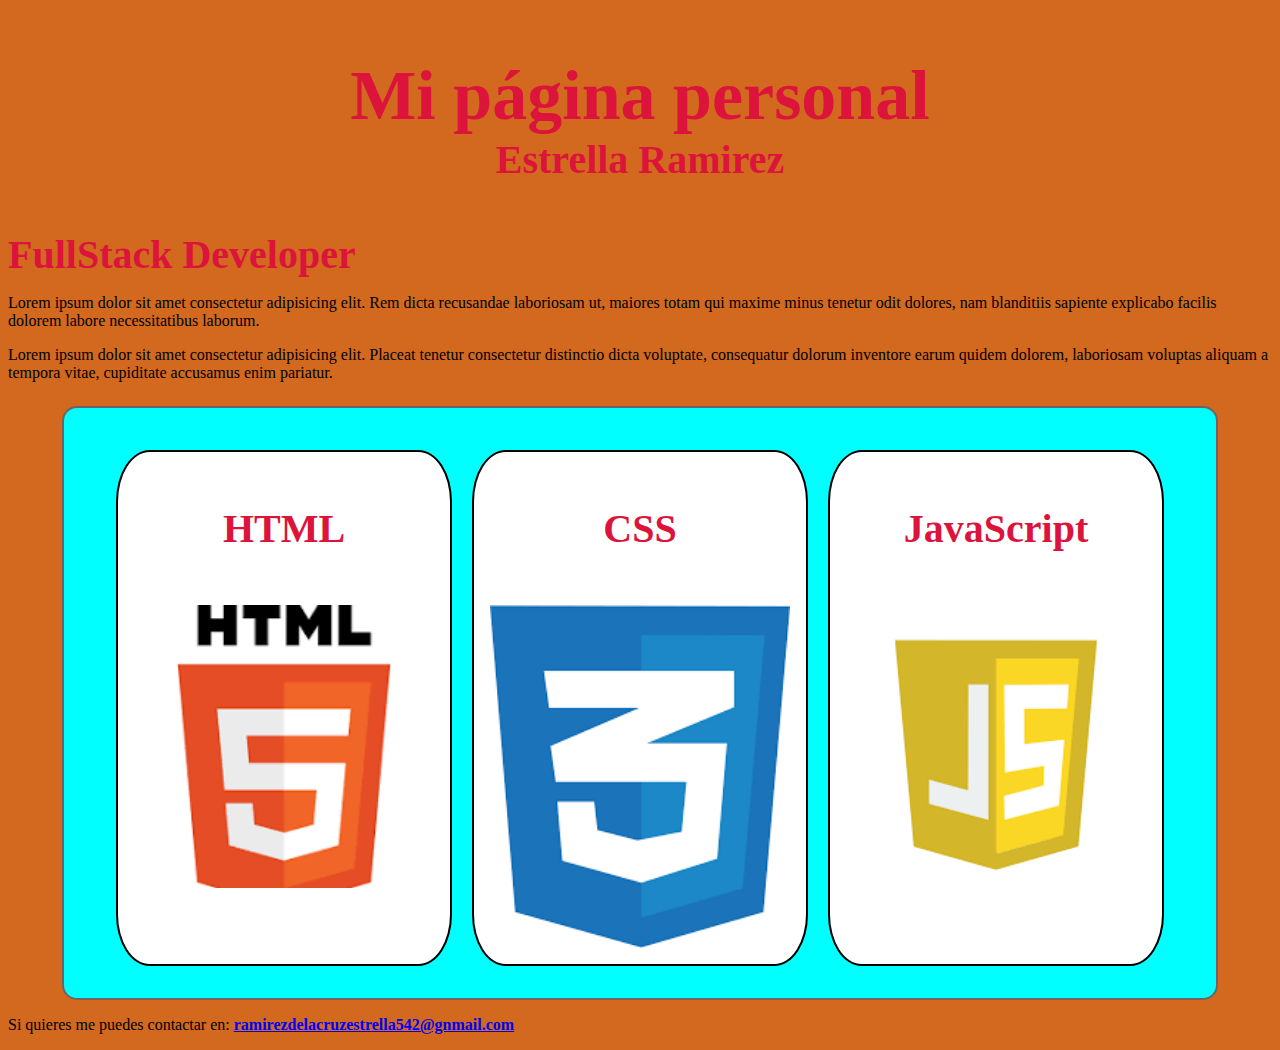
<file: Semana 2/Practica 3/Index.html>
<!DOCTYPE html>
<html lang="en">
<head>
    <meta charset="UTF-8">
    <meta name="viewport" content="width=device-width, initial-scale=1.0">
    <title>Practica 3</title>
    <link rel="stylesheet" href="styles.css" type="text/css">
</head>
<body>
    <header id="titulos">
        <h1 class="title" id="principal">Mi página personal</h1>
        <h2 class="title">Estrella Ramirez</h2>
    </header>
    <main>
        <article>
            <h3 class="title">FullStack Developer</h3>
            <p>Lorem ipsum dolor sit amet consectetur adipisicing elit. Rem dicta recusandae laboriosam ut, maiores totam qui maxime minus tenetur odit dolores, nam blanditiis sapiente explicabo facilis dolorem labore necessitatibus laborum.</p>
            <p>Lorem ipsum dolor sit amet consectetur adipisicing elit. Placeat tenetur consectetur distinctio dicta voluptate, consequatur dolorum inventore earum quidem dolorem, laboriosam voluptas aliquam a tempora vitae, cupiditate accusamus enim pariatur.</p>
        </article>

        <article>
            <div id="cards-container">
                <div class="cards">
                <h4 class="title">HTML</h4>
                <img src="assets/html.png" class="logo">
            </div>

                <div class="cards">
                <h4 class="title">CSS</h4>
                <img src="assets/css.png" class="logo">
            </div>

                <div class="cards">
                <h4 class="title">JavaScript</h4>
                <img src="assets/js.png" class="logo">
                </div>
            </div>
        </article>
    </main>

    <footer>
        <p>Si quieres me puedes contactar en: <strong><a href="/">ramirezdelacruzestrella542@gnmail.com</a></strong></p>
    </footer>
</body>
</html>
</file>
<file: Semana 10/style.css>
/*Referencia fuentes https://fonts.google.com/*/
@import url('https://fonts.googleapis.com/css2?family=Poppins:ital,wght@0,100;0,200;0,300;0,400;0,500;0,600;0,700;0,800;0,900;1,100;1,200;1,300;1,400;1,500;1,600;1,700;1,800;1,900&display=swap');
@import url('https://fonts.googleapis.com/css2?family=Kablammo&family=Poppins:ital,wght@0,100;0,200;0,300;0,400;0,500;0,600;0,700;0,800;0,900;1,100;1,200;1,300;1,400;1,500;1,600;1,700;1,800;1,900&display=swap');

body{
    font-family: 'Poppins', sans-serif;
    margin: 0;
    /*background-color: blue;*/
}

.container{
    width: 900px;
    max-width: 90vw;
    margin: auto;
    text-align: center;
    padding-top: 10px;
    transition: transfomr .5s;
    /*background-color: brown;*/
}

svg{
    width: 30px;
}

header{
    display: flex;
    align-items: center;
    justify-content: space-between;
    padding: 20px 0;
}

header .icon-cart{
    position: relative;
}

header .icon-cart span{
    display: flex;
    width: 30px;
    height: 30px;
    background-color: red;
    justify-content: center;
    align-items: center;
    color: white;
    border-radius: 50%;
    position: absolute;
    top: 50%;
    right: -20px;
}

.listProduct .item img{
    width: 90%;
    filter: drop-shadow(0 5px 3px rgb(0, 0, 0)); 
}

.listProduct{
    display:  grid;
    grid-template-columns: repeat(4, 1fr);
    gap: 20px;
}

.listProduct .item{
    background-color: #eeeee6;
    padding: 20px;
    border-radius: 20px;
}

.listProduct .item h2{
    font-weight: 500;
    font-size: large;
}

.listProduct .item .price{
    letter-spacing: 7px;
    font-size: small;
}

.listProduct .item button{
    background-color: black;
    color: white;
    padding: 5px 10px;
    border-radius: 20px;
    margin-top: 10px;
    border: none;
    cursor: pointer;

}

/* Cambiar el color cuando pases el mouse encima del botón */
.listProduct .item button:hover {
    background-color: #ff0000; /* Verde más oscuro */
  }
  
  /* Cambiar el color cuando presiones el botón */
.listProduct .item button:active {
    background-color: white;
    color: black; /* Verde aún más oscuro */
  }

.cartTab{
    width: 400px;
    background-color: #353432;
    color: white;
    position: fixed;
    inset: 0 -400px 0  auto;
    display: grid;
    grid-template-rows: 70px 1fr 70px;
    transition: .5s;
}

body.showCart .cartTab{
    inset: 0 0 0  auto;
}

body.showCart .container{
    transform: translateX(-250px);
}

.cartTab h1{
    padding: 20px;
    margin: 0;
    font-weight:300;
}

.cartTab .btn{
    display: grid;
    grid-template-columns: repeat(2, 1fr);
}

.cartTab .btn button{
    background-color: yellow;
    border: none;
    font-family: Poppins;
    font-weight: 500;
    cursor: pointer;
}

.cartTab .btn .close{
    background-color: rgb(144, 139, 139);
}

.cartTab .listCart .item img{
    width: 100%;
}

.cartTab .listCart .item{
    display: grid;
    grid-template-columns: 70px 100px 50px 1fr;
    gap: 10px;
    text-align: center;
    align-items:center;
}

.listCart .quantity span{
    display: inline-block;
    width: 25px;
    height: 25px;
    background-color: rgb(100, 100, 100);
    color: white;
    border-radius: 50%;
    cursor: pointer;
}

.listCart .quantity span:nth-child(2){
    background-color: transparent;
}

.listCart .item:nth-child(even){
    background-color: #eee1;
}

.listCart{
    overflow: auto;
}

.listCart::-webkit-scrollbar{
    width: 0;
}
</file>
<file: Semana 3/style.css>
.my_back{
    width: 25px;
    height: 25px;
}

.my_back:hover{
    width: 27px;
    height: 27px;
}

body {
    font-family: Arial, sans-serif;
    margin: 0;
    padding-left: 30px;
    padding-right: 30px;
    background-color:white;
}

header {
    margin-top: 30px;
    background-color: #3c3c3c;
    color: white;
    padding: 1rem 2rem;
    text-align: center;
}

nav a {
    color: white;
    margin-left: 10px;
    margin-right: 10px;
    text-decoration: none;
    padding: 10px 20px;
    background-color: #007BFF;
    border-radius: 5px;
    transition: background-color 0.3s, transform 0.3s;
}

nav a:hover {
    background-color: #0056b3;
    transform: scale(1.1);
}

.in{
    padding: 16px;
    display: flex;
    justify-content: center;
}

.out{
    padding: 16px;
    display: flex;
    justify-content: center;
}

.hero {
    background-color: #515151;
    color: white;
    padding: 5rem 2rem;
    text-align: center;
}

.s1 {
    background-color: #666666;
    color: white;
    padding: 2rem 2rem;
}

.s2 {
    background-color: #8c8c8c;
    color: white;
    padding: 2rem 2rem;
}

.s3 {
    background-color: #b5b5b5;
    color: white;
    padding: 2rem 2rem;
}
</file>
<file: Semana 4/style.css>
/* Usuario mueve el ratón sobre un enlace */
a:hover {
    background-color: cyan;
    padding: 2px
  }
  
  /* Usuario mueve el ratón sobre un div y resalta todos los enlaces que contiene */
  div:hover a {
    background-color: steelblue;
    color: white;
  }
  
  a:active {
    border: 2px solid #f81919;
    padding: 2px
  }

  /* El campo ha ganado el foco */
input:focus {
  border: 2px dotted #444
}

form :focus-within {
  background: yellow;
}
</file>
<file: Semana 9/style.css>
/*Referencia fuentes https://fonts.google.com/*/
@import url('https://fonts.googleapis.com/css2?family=Poppins:ital,wght@0,100;0,200;0,300;0,400;0,500;0,600;0,700;0,800;0,900;1,100;1,200;1,300;1,400;1,500;1,600;1,700;1,800;1,900&display=swap');
@import url('https://fonts.googleapis.com/css2?family=Kablammo&family=Poppins:ital,wght@0,100;0,200;0,300;0,400;0,500;0,600;0,700;0,800;0,900;1,100;1,200;1,300;1,400;1,500;1,600;1,700;1,800;1,900&display=swap');

body{
    font-family: 'Poppins', sans-serif;
    margin: 0;
    /*background-color: blue;*/
}

.container{
    width: 900px;
    max-width: 90vw;
    margin: auto;
    text-align: center;
    padding-top: 10px;
    transition: transfomr .5s;
    /*background-color: brown;*/
}

svg{
    width: 30px;
}

header{
    display: flex;
    align-items: center;
    justify-content: space-between;
    padding: 20px 0;
}

header .icon-cart{
    position: relative;
}

header .icon-cart span{
    display: flex;
    width: 30px;
    height: 30px;
    background-color: red;
    justify-content: center;
    align-items: center;
    color: white;
    border-radius: 50%;
    position: absolute;
    top: 50%;
    right: -20px;
}

.listProduct .item img{
    width: 90%;
    filter: drop-shadow(0 5px 3px rgb(0, 0, 0)); 
}

.listProduct{
    display:  grid;
    grid-template-columns: repeat(4, 1fr);
    gap: 20px;
}

.listProduct .item{
    background-color: #eeeee6;
    padding: 20px;
    border-radius: 20px;
}

.listProduct .item h2{
    font-weight: 500;
    font-size: large;
}

.listProduct .item .price{
    letter-spacing: 7px;
    font-size: small;
}

.listProduct .item button{
    background-color: black;
    color: white;
    padding: 5px 10px;
    border-radius: 20px;
    margin-top: 10px;
    border: none;
    cursor: pointer;

}

/* Cambiar el color cuando pases el mouse encima del botón */
.listProduct .item button:hover {
    background-color: #ff0000; /* Verde más oscuro */
  }
  
  /* Cambiar el color cuando presiones el botón */
.listProduct .item button:active {
    background-color: white;
    color: black; /* Verde aún más oscuro */
  }

.cartTab{
    width: 400px;
    background-color: #353432;
    color: white;
    position: fixed;
    inset: 0 -400px 0  auto;
    display: grid;
    grid-template-rows: 70px 1fr 70px;
    transition: .5s;
}

body.showCart .cartTab{
    inset: 0 0 0  auto;
}

body.showCart .container{
    transform: translateX(-250px);
}

.cartTab h1{
    padding: 20px;
    margin: 0;
    font-weight:300;
}

.cartTab .btn{
    display: grid;
    grid-template-columns: repeat(2, 1fr);
}

.cartTab .btn button{
    background-color: yellow;
    border: none;
    font-family: Poppins;
    font-weight: 500;
    cursor: pointer;
}

.cartTab .btn .close{
    background-color: rgb(144, 139, 139);
}

.cartTab .listCart .item img{
    width: 100%;
}

.cartTab .listCart .item{
    display: grid;
    grid-template-columns: 70px 100px 50px 1fr;
    gap: 10px;
    text-align: center;
    align-items:center;
}

.listCart .quantity span{
    display: inline-block;
    width: 25px;
    height: 25px;
    background-color: rgb(100, 100, 100);
    color: white;
    border-radius: 50%;
    cursor: pointer;
}

.listCart .quantity span:nth-child(2){
    background-color: transparent;
}

.listCart .item:nth-child(even){
    background-color: #eee1;
}

.listCart{
    overflow: auto;
}

.listCart::-webkit-scrollbar{
    width: 0;
}
</file>
<file: Semana 14/archivos-iniciales/css/main.css>
@import url('https://fonts.googleapis.com/css2?family=Rubik:wght@300;400;500;600;700;800;900&display=swap');

:root {
    --clr-black: #1c1c1c;
    --clr-gray: #ececec;
    --clr-white: #f7f7f7;

    --type-normal: #A8A878;
    --type-fire: #F08030;
    --type-water: #6890F0;
    --type-grass: #78C850;
    --type-electric: #F8D030;
    --type-ice: #98D8D8;
    --type-fighting: #C03028;
    --type-poison: #A040A0;
    --type-ground: #E0C068;
    --type-flying: #A890F0;
    --type-psychic: #F85888;
    --type-bug: #A8B820;
    --type-rock: #B8A038;
    --type-ghost: #705898;
    --type-dark: #705848;
    --type-dragon: #7038F8;
    --type-steel: #B8B8D0;
    --type-fairy: #F0B6BC;
}

* {
    margin: 0;
    padding: 0;
    box-sizing: border-box;
    color: var(--clr-black);
    font-family: 'Rubik', sans-serif;
}

ul {
    list-style-type: none;
}

button {
    background-color: transparent;
    border: 0;
    border-radius: 0;
}

/* Aquí todo el CSS extra */
body{
    min-height: 100vh;
    background-color: var(--clr-gray);
}

header{
    padding-block: 1rem;
    box-shadow: 0 0 2rem -1rem rgba(0, 0, 0, 1);
    margin: 0 auto;
    align-items: center;
}

.nav{
    display: flex;
    flex-direction: column;
    gap: 1rem;
    align-items: center;
    padding-inline: 1rem;
}

.nav-list {
    display: flex;
    align-items: center;
    flex-wrap: wrap;
    gap: .5rem;
}

.btn-header{
    background-color: var(--clr-gray);
    padding: .5rem;
    border-radius: 100vmax;
    cursor: pointer;
    text-transform: uppercase;
    font-weight: 600;
    box-shadow: 0 0 1rem rgba(0, 0, 0, 1);
    transition: .2s;
}

.btn-header:hover{
    transform: scale(1.1);
    box-shadow: 0 0 2rem rgba(0, 0, 0, 1);;
}

main{
    padding: 2rem;
    max-width: 1000px;
    margin: 0 auto;
}


/*Este codigo permite validar cuando se visualice en una pantalla de celular o chica usando 1 columna*/
.pokemon-todos{
    display: grid;
    grid-template-columns: 1fr;
    gap:1rem;
}

/*Este codigo permite validar cuando se visualice en una pantalla grande usando 2 columnas*/
@media screen and (min-width: 450px) {
    .pokemon-todos{
        grid-template-columns: 1fr 1fr;
    }
}

/*Este codigo permite validar cuando se visualice en una pantalla muy grande usando 3 columnas*/
@media screen and (min-width: 700px) {
    .pokemon-todos{
        grid-template-columns: 1fr 1fr 1fr;
    }
}

.pokemon{
    border-radius: 1rem;
    background-color: var(--clr-white);
    box-shadow: 0 0 3rem -1rem rgba(0, 0, 0, 1);
    padding-block: 1rem;
    text-transform: uppercase;
    position: relative;
    isolation: isolate;
    overflow: hidden;
}

.pokemon-id-back{
    position: absolute;
    top: 1rem;
    left: 50%;
    transform: translateX(-50%);
    font-size: 6rem;
    font-weight: 800;
    z-index: -1;
    color: var(--type-steel);
}

.pokemon-imagen{
    padding-inline: 1rem;
    display: flex;
    justify-content: center;
}

.pokemon-imagen img{
    width: 100%;
    max-width: 6rem;
}

.pokemon-info{
    display: flex;
    flex-direction: column;
    gap: .5rem;
    padding-inline: 1rem;
    align-items: center;
    text-align: center;
}

.nombre-contenedor{
    display: flex;
    align-items: center;
    column-gap: .5rem;
    flex-wrap: wrap;
    justify-content: center;
}

.pokemon-id{
    background-color: var(--clr-gray);
    padding: .25rem .5rem;
    border-radius: 100vmax;
    font-size: .75rem;
    font-weight: 500;
}

.pokemon-nombre{
    font-size: 1.4rem;
}

.pokemon-tipos{
    display: flex;
    gap: .5rem;
    font-size: .75rem;
    font-weight: 500;
    flex-wrap: wrap;
    justify-content: center;
}

.tipo{
    padding: .25rem .5rem;
    border-radius: 100vmax;
}

.pokemon-stats{
    display: flex;
    gap: 1rem;
    font-size: .85rem;
}

.stat{
    background-color: var(--clr-gray);
    padding: .25rem .5rem;
    border-radius: 100vmax;
}

/* Aquí comienzan los colores de botones según tipo */
.normal {
    background-color: var(--type-normal);
    color: var(--clr-black);
}

.fire {
    background-color: var(--type-fire);
    color: var(--clr-black);
}

.water {
    background-color: var(--type-water);
    color: var(--clr-white);
}

.grass {
    background-color: var(--type-grass);
    color: var(--clr-black);
}

.electric {
    background-color: var(--type-electric);
    color: var(--clr-black);
}

.ice {
    background-color: var(--type-ice);
    color: var(--clr-black);
}

.fighting {
    background-color: var(--type-fighting);
    color: var(--clr-white);
}

.poison {
    background-color: var(--type-poison);
    color: var(--clr-white);
}

.ground {
    background-color: var(--type-ground);
    color: var(--clr-black);
}

.flying {
    background-color: var(--type-flying);
    color: var(--clr-black);
}

.psychic {
    background-color: var(--type-psychic);
    color: var(--clr-black);
}

.bug {
    background-color: var(--type-bug);
    color: var(--clr-black);
}

.rock {
    background-color: var(--type-rock);
    color: var(--clr-black);
}

.ghost {
    background-color: var(--type-ghost);
    color: var(--clr-white);
}

.dark {
    background-color: var(--type-dark);
    color: var(--clr-white);
}

.dragon {
    background-color: var(--type-dragon);
    color: var(--clr-white);
}

.steel {
    background-color: var(--type-steel);
    color: var(--clr-black);
}

.fairy {
    background-color: var(--type-fairy);
    color: var(--clr-black);
}
</file>
<file: Semana 2/Practica 3/styles.css>
body{
    background-color: chocolate;
}

.title{
    font-size: 40px;
    color: crimson;
}

.logo{
    width: 300px;
}

#principal{
    font-size: 70px;
}

#titulos{
    width: 60vw;
    margin: auto;
    padding: 3em;
    display: flex;
    flex-direction: column;
    align-items: center;
}

.cards{
    border: 2px solid black;
    background-color: white;
    width: fit-content;
    margin-top: 10px;
    padding: 0px 1em 1em 1em;
    border-radius: 10%;
    transition: 1s;
    display: flex;
    flex-direction: column;
    align-items: center;
}

.cards:hover{
    background-color: violet;
}

#cards-container{
 background-color: aqua;
 width: 85vw;
 margin: auto;
 margin-top: 1.5em;
 border: 2px solid rgb(113, 99, 99);
 border-radius: 15px;
 padding: 2em;
 display: flex;
 justify-content: space-evenly;
}

h1,h2,h3 {
    margin: 0;
}
</file>
